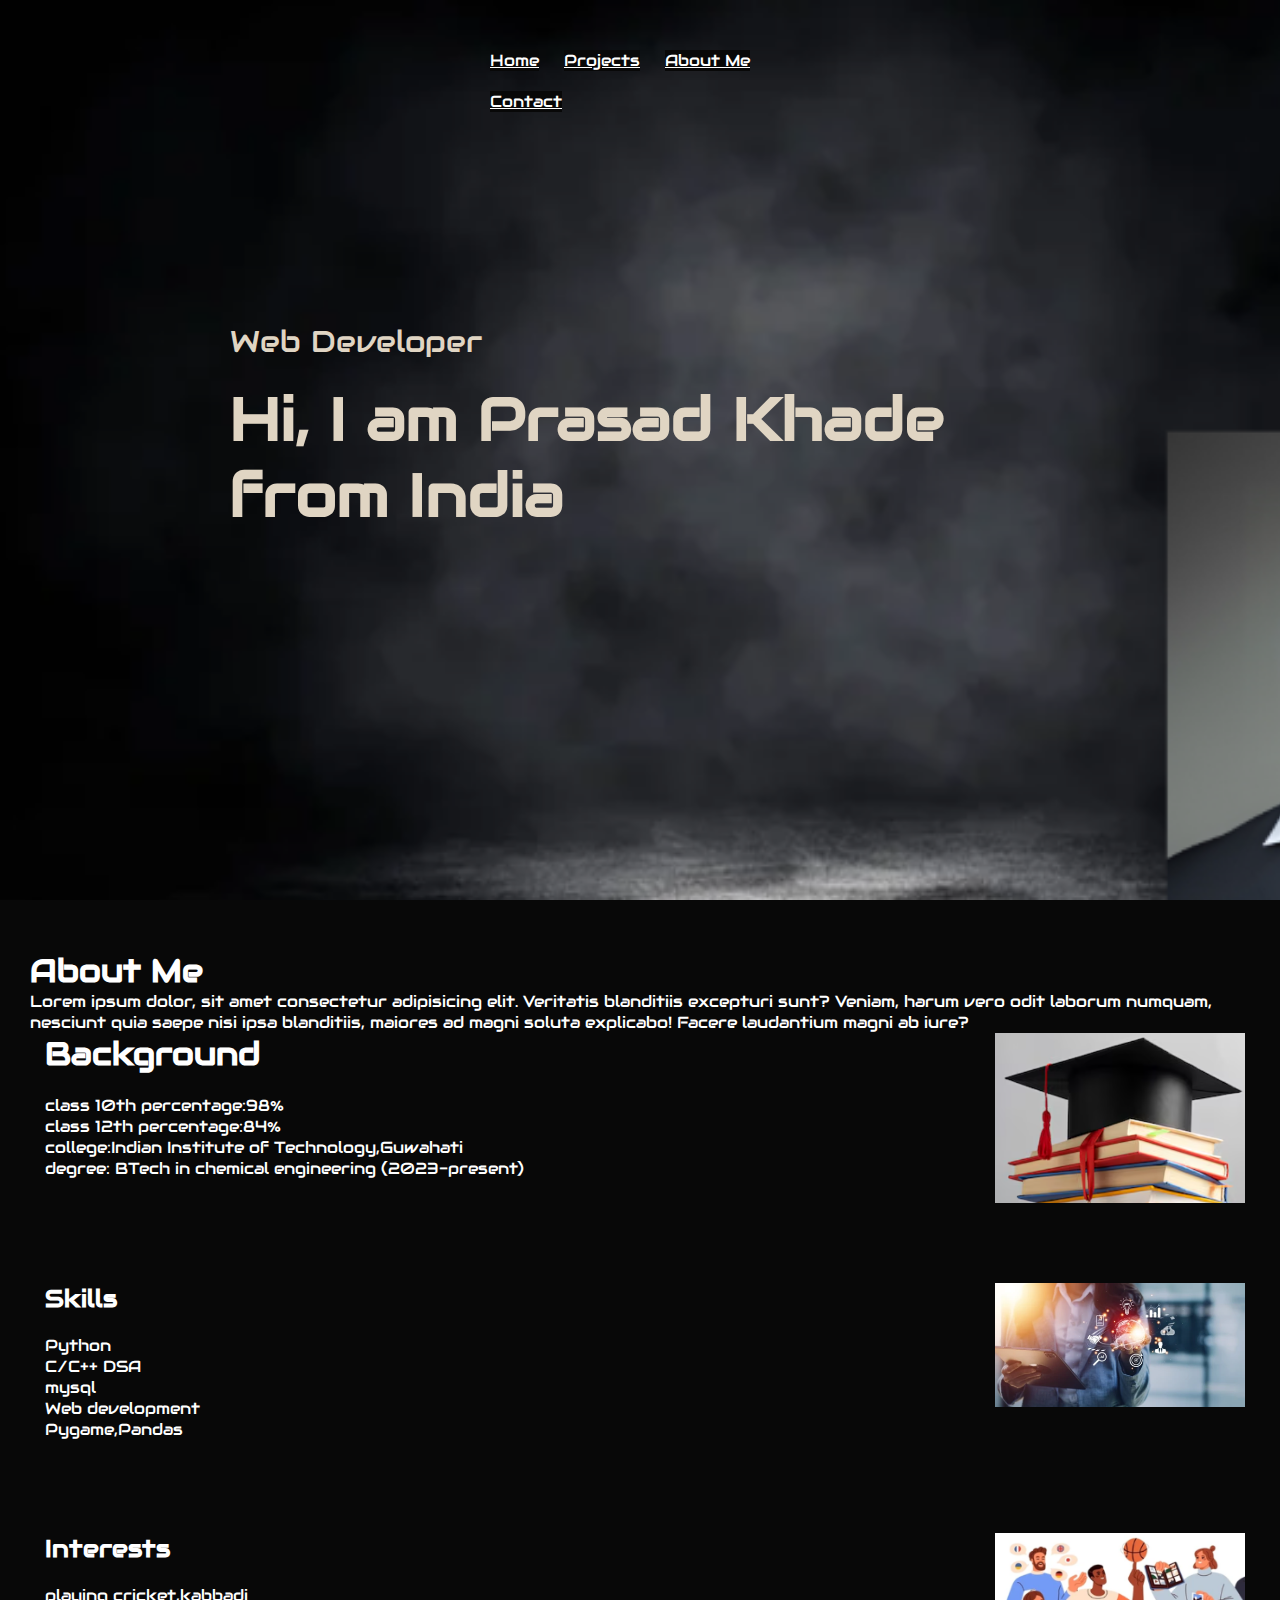
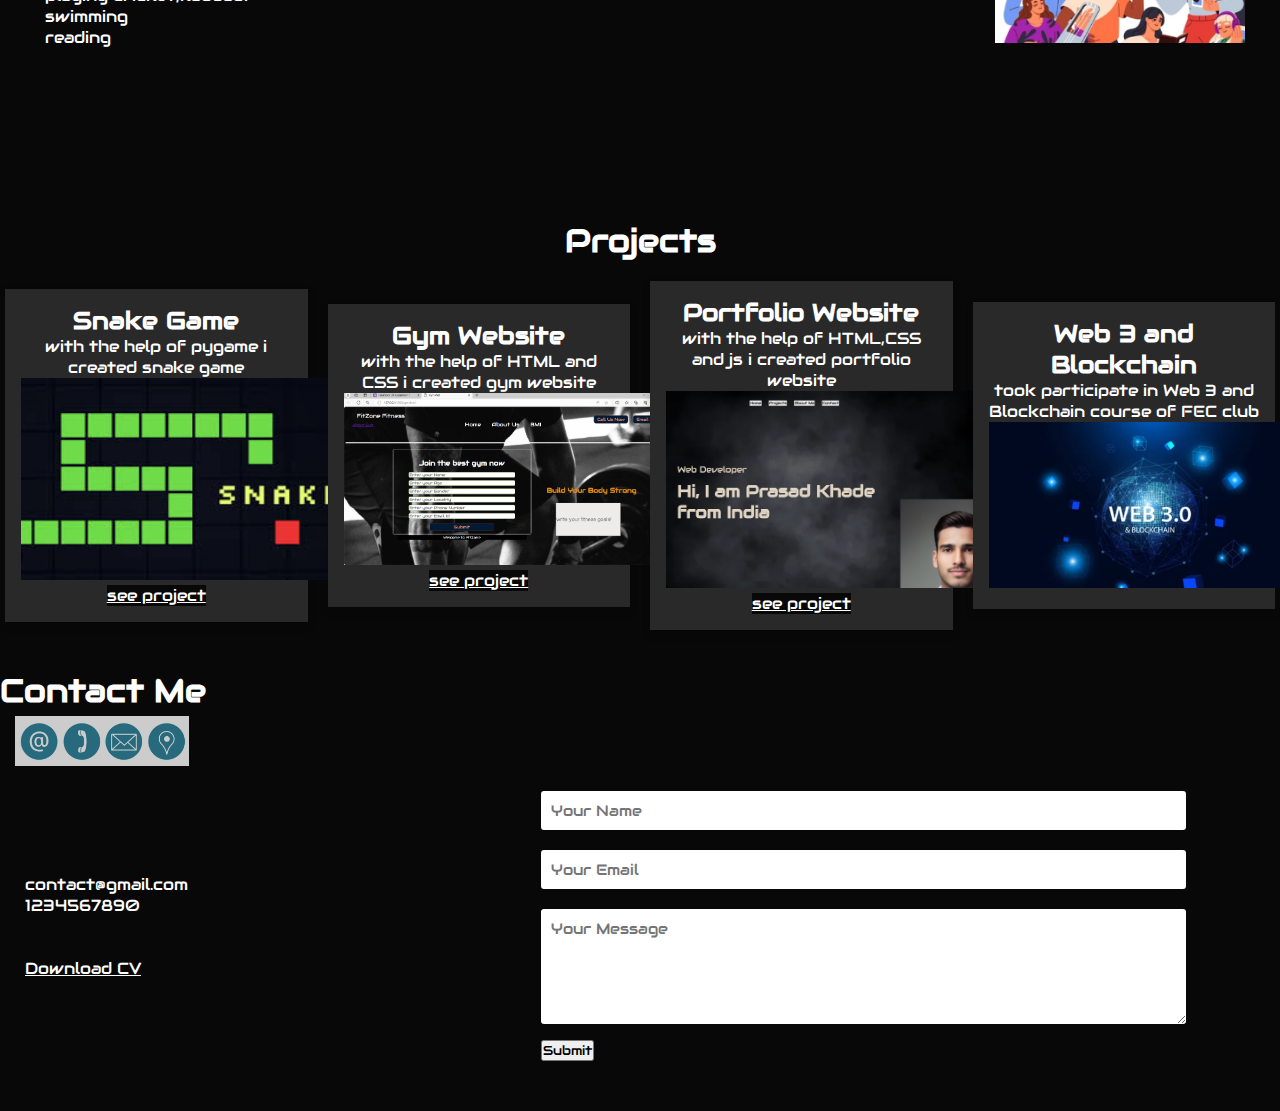
<file: index.html>
<!DOCTYPE html>
<html lang="en">
<head>
    <meta charset="UTF-8">
    <meta name="viewport" content="width=device-width, initial-scale=1.0">
    <title>Personal Portfolio Website</title>
    <link rel="stylesheet" href="style.css">
    <link href="https://fonts.googleapis.com/css?family=Audiowide" rel="stylesheet">

</head>
<body>
    
  <div id="header">
    <div class="hi">
        <img src="img2.png">
    </div>
    <div class="container">
        <nav>
            <ul>
                <li><a href="#">Home</a></li>
                <li><a href="#projects">Projects</a></li>
                <li><a href="#about">About Me</a></li>
                <li><a href="#contact">Contact</a></li>
            </ul>
        </nav>
        <div class="header-text">
            <p>Web Developer</p>
            <h1>Hi, I am Prasad Khade
                <br> from India</h1>

        </div>

        

        </div>
       
    </div>

  </div>
  
  



  <div id="about">
    <div class="container">
        <div class="row1">
            <h1><strong>About Me</strong></h1>
            <p>Lorem ipsum dolor, sit amet consectetur adipisicing elit. Veritatis blanditiis excepturi sunt? Veniam, harum vero odit laborum numquam, nesciunt quia saepe nisi ipsa blanditiis, maiores ad magni soluta explicabo! Facere laudantium magni ab iure?</p>

            <div class="about">
                <div class="col-1">

                
                
                    
    
                    <ol>
                        <h1>Background</h1>
                        <br>
                        <p>class 10th percentage:98%</p>
                        <p>class 12th percentage:84%</p>
                        <p>college:Indian Institute of Technology,Guwahati</p>
                        <p>degree: BTech in chemical engineering (2023-present)</p>
                    </ol> 
                    </div>
                    <div class="img">
                        <img src="edu.png">
                    </div>
            </div>
                
            
           <div class="skills">
            <div class="col-2">
                
            
           
           

           <ol>
               <h2>Skills</h2>
               <br>
               <P>Python</P> 
               <P>C/C++ DSA</P> 
               <P>mysql</P> 
               <P>Web development</P> 
               <P>Pygame,Pandas</P> 
               

           </ol>
            </div>
            <div class="img">
                <img src="skills.png">
            </div>
           </div>
            
            <div class="interest">
                <div class="col-3">
                    
                    <ol>
                        <h2>Interests</h2>
                        <br>
                        <p>playing cricket,kabbadi</p>
                        <p>swimming</p>
                        <p>reading</p>
                    </ol>
                </div>
                <div class="img">
                    <img src="hobby.png">
                </div>
            </div>
           
        </div>
    </div>
  </div>









<div id="projects">
    <div class="head"><h1>Projects</h1></div>
    
    <div class="row">
        <div class="column">
          <div class="card">
            <h2>Snake Game</h2>
            <p>with the help of pygame i created snake game </p>
            <div class="im"><img src="snake.png"></div>
            <a href="https://github.com/prasadkhade35/ailearnstoplay/tree/main" target="_blank">see project</a>
            
        
        </div>
        </div>
        <div class="column">
          <div class="card">
            <h2>Gym Website</h2>
            <p>with the help of HTML and CSS i created gym website </p>
            <div class="im"><img src="gym.png"></div>
            <a href="gym.html" target="_blank">see project</a>

          </div>
        </div>
        <div class="column">
          <div class="card">
            <h2>Portfolio Website</h2>
            <p>with the help of HTML,CSS and js i created portfolio website </p>
            <div class="im"><img src="port.png"></div>
            <a href="index.html" target="_blank">see project</a>
            
          </div>
        </div>
        <div class="column">
          <div class="card">
            <h2>Web 3 and Blockchain</h2>
            <p>took participate in Web 3 and Blockchain course of FEC club </p>
            <div class="im"><img src="web3.png"></div>

          </div>
        </div>
      </div>
</div>









<div id="contact">
    <h1>Contact Me</h1>
    <div class="image"><img src="contact.png"></div>
    
    
        <div class="row">
            <div class="contact-left">
                <h1 class="sub-title"></h1>
                <p><i div="fas fa-paper-plane"></i>contact@gmail.com</p>
                <p><i class=" fas fa-phone-square-alt" ></i>1234567890</p>
                
                <br>
                <br>
                <div class="btn">
                    <a href="my cv.txt" download class="btn btn2">Download CV</a>
                </div>


            </div>
            <div class="contact-right">
                <form name="submit-to-google-sheet">
                    <input type="text" name="Name" placeholder="Your Name" required>
                    <input type="email" name="Email" placeholder="Your Email" required>
                    <textarea Name="Message" rows="5" placeholder="Your Message" ></textarea>
                    <button type="submit">Submit</button>
                    
                    

                </form>
                <span id="msg">

                </span>

            </div>
        </div>
    
</div>








<script>
    const scriptURL = 'https://script.google.com/macros/s/AKfycbyJToQVH5JFsz7BRAdptWDpgyMc2TPvRzysBmZVDpxo6MYwwmofOc03c_ldSG8PfJFSFg/exec'
    const form = document.forms['submit-to-google-sheet']
    const msg = document.getElementById("msg")
  
    form.addEventListener('submit', e => {
      e.preventDefault()
      fetch(scriptURL, { method: 'POST', body: new FormData(form)})
        .then(response => {
            msg.innerHTML="message sent sucessfully"
            setTimeout(function(){
                msg.innerHTML =""
            },5000)
        })
        .catch(error => console.error('Error!', error.message))
     })
  </script>

    
</body>
</html>
</file>
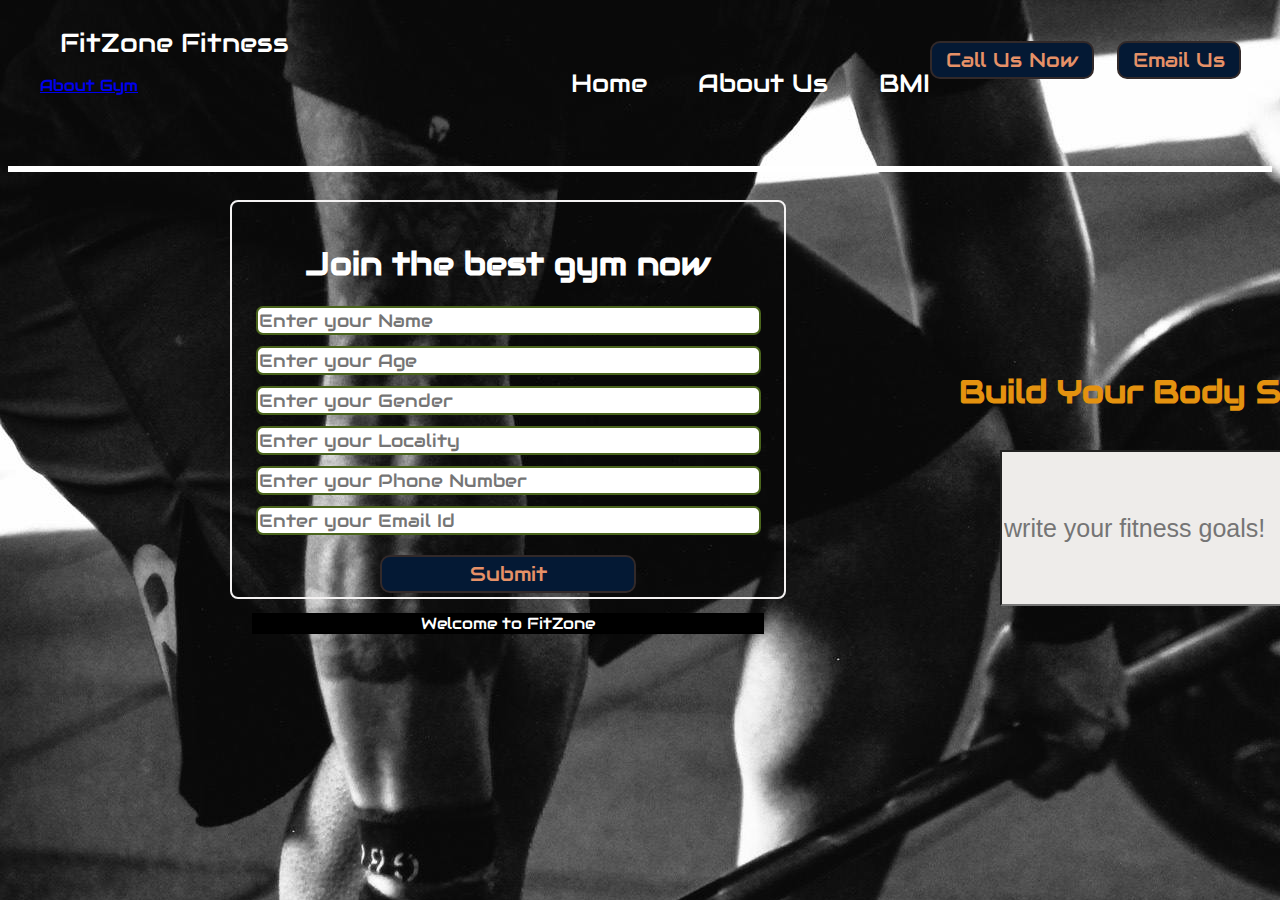
<file: gym.html>
<!DOCTYPE html>
<html lang="en">

<head>
    <meta charset="UTF-8">
    <meta name="viewport" content="width=device-width, initial-scale=1.0">
    <meta http-equiv="X-UA-Compatible" content="ie=edge">
    <title>Gym Web</title>
</head>
<link href="https://fonts.googleapis.com/css?family=Audiowide" rel="stylesheet">

<style>
    body {
        font-family: 'Audiowide', cursive;
        color: white;
        background: url('img.jpg');
        
    }
    .strong{
        position:absolute;
        color:rgb(228, 146, 15);
        left:920px;
        top:350px;
        height:50px;
        width:500px;
        text-align: center;
    }

    .left {
        display: inline-block;
        /* border: 2px solid red; */
        position: absolute;
        left: 40px;
        top: 10px;
    }


    .left div {
        line-height: 25px;
        font-size: 26px;
        text-align: center;
        margin: 20px;
    }

    .mid {
        display:grid;
        grid-template-columns: 50px 50px 50px 50 px;
        
        width: 41%;
        margin: 51px 500px;
        
    }

    .right {
        position: absolute;
        right: 30px;
        top: 41px;
        display: inline;
        
    }
    .right:hover{
        transform:rotate(30 deg);
    }

    .navbar {
        display: inline-block;
    }

    .navbar li {
        display: inline-block;
        font-size: 25px;
    }

    .navbar li a {
        color: white;
        text-decoration: none;
        padding: 34px 23px;

    }

    .navbar li a:hover,
    .navbar li a.active {
        text-decoration: underline;
        color: grey;

    }

    .btn {
        font-family: 'Audiowide', cursive;
        margin: 0px 9px;
        background-color: rgb(4, 25, 52);
        color: rgb(230, 145, 103);
        padding: 4px 14px;
        border: 2px solid rgb(50, 41, 41);
        border-radius: 10px;
        font-size: 20px;
        cursor: pointer;
    }

    .btn:hover {
        background-color: rgb(31, 30, 30);
    }
    .fi{
        border:solid white;
    }
    .fi input{
        position:absolute;
        background-color: rgb(238, 236, 234);
        color:rgb(26, 26, 27);
        left:1000px;
        top:450px;
        height:150px;
        width:300px;
        font-size: 25px;
        text-align: 1px 1px;
        text-emphasis-color: black;
        
    }

    .container {
        position: absolute;
        border: 2px solid rgb(244, 242, 242);
        margin: 90px 80px;
        padding: 20px;
        width: 40%;
        border-radius: 8px;
        left: 150px;
        top: 110px;
        height: 355px;
    }

    .form-group input {
        font-family: 'Audiowide', cursive;
        text-align: left;
        display: grid;
        width: 499px;
        padding: 1px;
        border: 2px solid rgb(74, 101, 28);
        margin: 11px auto;
        font-size: 18px;
        border-radius: 7px;
    }

    .container h1 {
        text-align: center;
    }

    .container button {
        display: block;
        width: 50%;
        margin: 20px auto;
    }
    .div{
        text-align: center;
        background-color: black;
    }
    

</style>

<body>
    <div class="strong">
        <h1>Build Your Body Strong</h1>
    </div>
    <header class="header">    
        <div class="left">

            <div>FitZone Fitness</div>
            <a href="https://en.wikipedia.org/wiki/Gym#:~:text=A%20gym%2C%20short%20for%20gymnasium,learning%20spaces%20in%20educational%20institutions."> About Gym</a>
        </div>
        <div class="mid">
            <ul class="navbar">
                <li><a href="#">Home</a></li>
                <li><a href="#">About Us</a></li>
                <li><a href="#">BMI</a></li>
            </ul>
        </div>

        <div class="right">
            <button class="btn">Call Us Now</button>
            <button class="btn">Email Us</button>
        </div>
    </header>
    <div class="container">
        <h1>Join the best gym now</h1>
        <form action="">
            <div class="form-group">
                <input type="text" name="" placeholder="Enter your Name">
            </div>
            <div class="form-group">
                <input type="text" name="" placeholder="Enter your Age">
            </div>
            <div class="form-group">
                <input type="text" name="" placeholder="Enter your Gender">
            </div>
            <div class="form-group">
                <input type="text" name="" placeholder="Enter your Locality">
            </div>
            <div class="form-group">
                <input type="text" name="" placeholder="Enter your Phone Number">
            </div>
            <div class="form-group">
                <input type="text" name="" placeholder="Enter your Email Id">
            </div>
            
            <button class="btn">Submit</button>
            <div class="div">Welcome to FitZone</div>
        </form>
    </div>
    <div class="fi">
        <form>    
            <input type="text" name="" placeholder="write your fitness goals!">
        </form>
    </div>
    
</body>

</html>
</file>
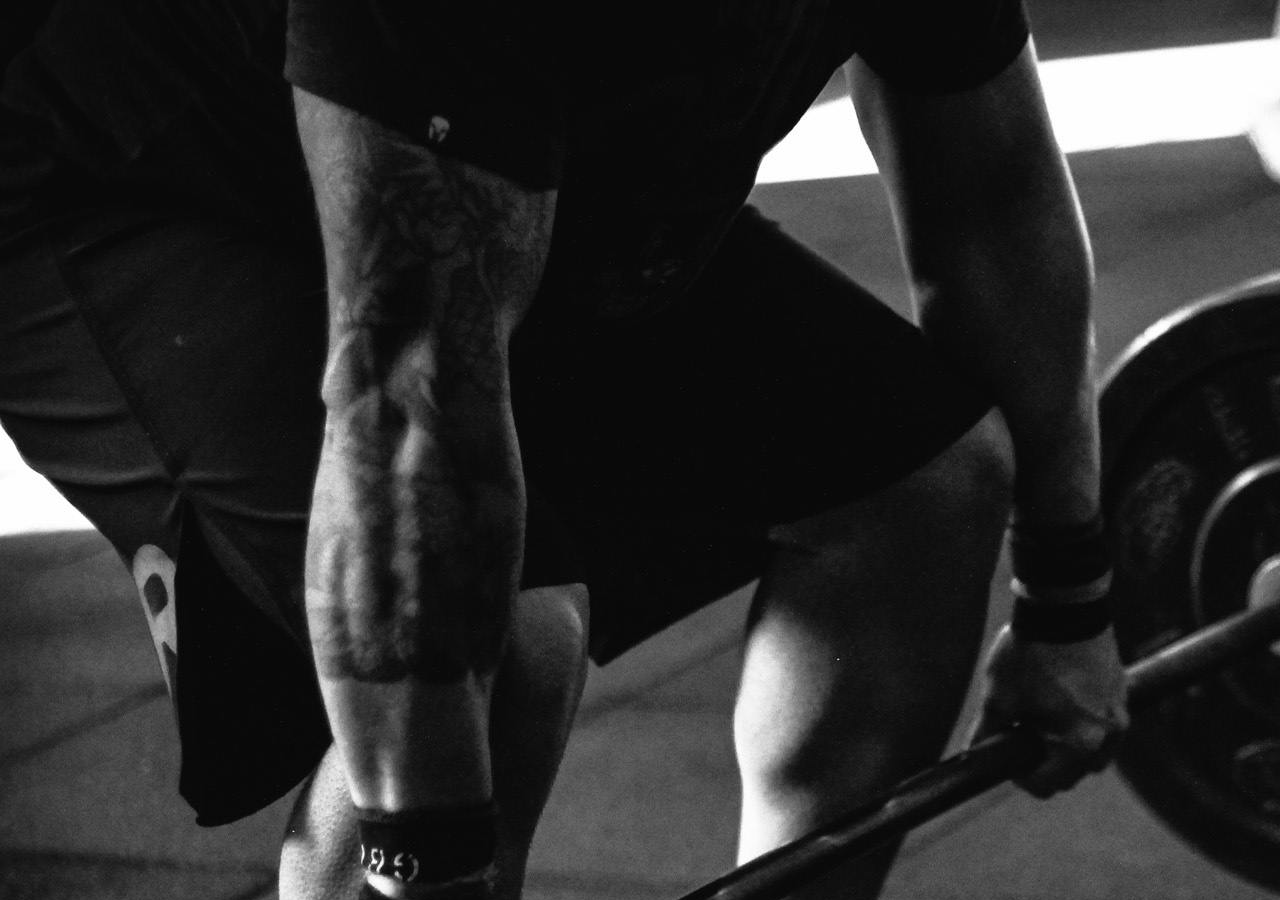
<file: pr.html>
<!DOCTYPE html>
<html lang="en">
<head>
    <meta charset="UTF-8">
    <meta name="viewport" content="width=device-width, initial-scale=1.0">
    <title>Gym Web</title>
</head>
<style>
    body{
    background:url('img.jpg')
    }

    .run{
        color:aliceblue;
    }
</style>
<body>
    <header class="run">
        <div class="left">

        </div>
        <div class="mid">

        </div>
        <div class="right">
            
        </div>
      
    </header>
    
    
    
</body>
</html>
</file>
<file: style.css>
*{
    margin: 0;
    padding: 0;
    font-family: 'Audiowide', cursive;
    box-sizing:border-box;
}

body{
    background:#080808;
    color: #fff;
}
#header{
    width: 100%;
    height: 100vh;
    background-image: url('img3.png');
    background-size: cover;
   
}

.container{
    padding: 30px 30px;
}

nav{
    display:flex;
    align-items: center;
    justify-content: space-between;
    flex-wrap: wrap;
    margin:10px 450px

}

nav ul li{
    display:inline-block;
    list-style: none;
    margin: 10px 10px;
}

nav ul li button:hover{
    background-color: antiquewhite;

}

.header-text{
    color: rgb(224, 213, 195);
    margin-top:20%;
    margin:200px;
    font-size: 30px;
}

.header-text h1{
    font-size: 60px;
    margin-top: 20px;
}
.hi{
    display: none;
}




#about{
    padding: 20px 0;
    width: 100%;
    height: 100vh;
    background-size: contain;
    
}

.img{
    width: 250px;
    height: 250px;
}


.col-1{
    height: 200px;
    display:flex;
   
    flex-wrap: wrap;
    display:grid;
    margin:0px 10px;
}
.col-2{
    height: 200px;
    display:flex;
    
    flex-wrap: wrap;
    display:grid;
    margin:0px 10px;
}
.col-3{
    height: 135px;
    display:flex;
    
    flex-wrap: wrap;
    display:grid;
    margin:0px 10px;
}



.about{
    display:flex;
    justify-content: space-between;
    flex-wrap: wrap;
    margin:0px 5px;
}
.skills{
    display:flex;
    justify-content: space-between;
    flex-wrap: wrap;
    margin:0px 5px;
}

.interest{
    display:flex;
    justify-content: space-between;
    flex-wrap: wrap;
    margin:0px 5px;

}

.col-1:hover{
    background-color: rgb(22, 22, 22);
    color:bisque;
    
}
.col-2:hover{
    background-color: rgb(22, 22, 22);
    color:bisque;
}
.col-3:hover{
    background-color: rgb(22, 22, 22);
    color:bisque;
}

#about:hover{
    width: 100%;
    height: 105vh;
    background:url('img1.png');
    background-size:contain;
}












#projects{
    text-align: center;
    justify-content: center;
}
    .column {
        float: left;
        width: 25%;
        padding: 0 10px;
      }
      
      /* Remove extra left and right margins, due to padding in columns */
      .row {margin: 0 -5px;}
      
      /* Clear floats after the columns */
      .row:after {
        content: "";
        display: table;
        clear: both;
      }
      
      /* Style the counter cards */
      .card {
        box-shadow: 0 4px 8px 0 rgba(0, 0, 0, 0.2); /* this adds the "card" effect */
        padding: 16px;
        text-align: center;
        background-color: #2a2929;
      }
      
      /* Responsive columns - one column layout (vertical) on small screens */
      @media screen and (max-width: 600px) {
        .column {
          width: 100%;
          display: block;
          margin-bottom: 20px;
        }
      }

img{
    max-width: 100%;
    max-height: 100%;
}
.im{
    width: 325px;
    
}

a:link,
a:visited{
    display:inline-block;
    background-color: #080808;
    color: #fff;
}
a:hover{
    display: inline-block;
    background-color: #2a2929;
    color: beige;
}

.head{
    margin:20px 15px;
}

#projects:hover{
    background:url('img1.png');
    background-size: contain;
}


.row{
display:flex;
    align-items: center;
    justify-content: space-between;
    flex-wrap: wrap;
}

.contact-right{
    flex-basis:50%;
    margin: 10px;
    
}
.contact-left{
    flex-basis:30%;
    margin:0px 30px;
}
.sub-title{
    margin:15px;}

.btn{
    height:25px;
    width:120px;
    background-color:rgb(18, 16, 16);
}

form input, form textarea{
    width: 100%;
    border: 0;
    outline: none;
    padding: 10px;
    margin: 10px 0;
    font-size: 15px;
    border-radius: 3px;

}

#contact{
    margin:40px 0;
}
.image{
    margin:5px 15px;
    width: 200px;
    height: 50px;
}
img{
    max-width: 100%;
    max-height: 100%;
}

#contact:hover{
    background:url('img1.png');
    background-size: cover;
}
    

html{
    scroll-behavior: smooth;
}












@media screen and (max-width: 600px){
    #header{
        width: 100%;
          display: block;
          margin-bottom: 20px;
    }
    #about{
        width: 100%;
          display: block;
          margin-bottom: 20px;
    }
    .header-text{
        position: relative;
        top: -600px;
        left: 10px;
        margin: 0px 0px;
        padding: 0px 0px;
    }
    .header-text h1{
        font-size: 40px;
    }

    nav{
        position: relative;
        top: -350px;
        width: 100%;
        height: 100vh;
        display: block;
        font-size: 15px;
    }
    .contact-left,.contact-right{
        flex-basis: 100%;
    }
    .container{
        flex-basis: 100%;
        padding: 0px 0px;
        margin: 0px 0px;
    }
    nav{
        display:flex;
       
        flex-wrap: wrap;
        margin:00px 10px;
    
    }

    #about{
        width: 100%;
        height:210vh;
    }

    #about:hover{
        flex-basis: 100%;
        width: 100%;
        height:210vh;
        background:url('img1.png');
        background-size: cover;
    }
    .hi{
        position: relative;
        top: 500px;
        left:150px;
        display:block;
        height: 120px;
        width: 120px;
        border-radius: 10px;
    }
    #header{
        flex-basis: 100%;
    }
}
</file>
